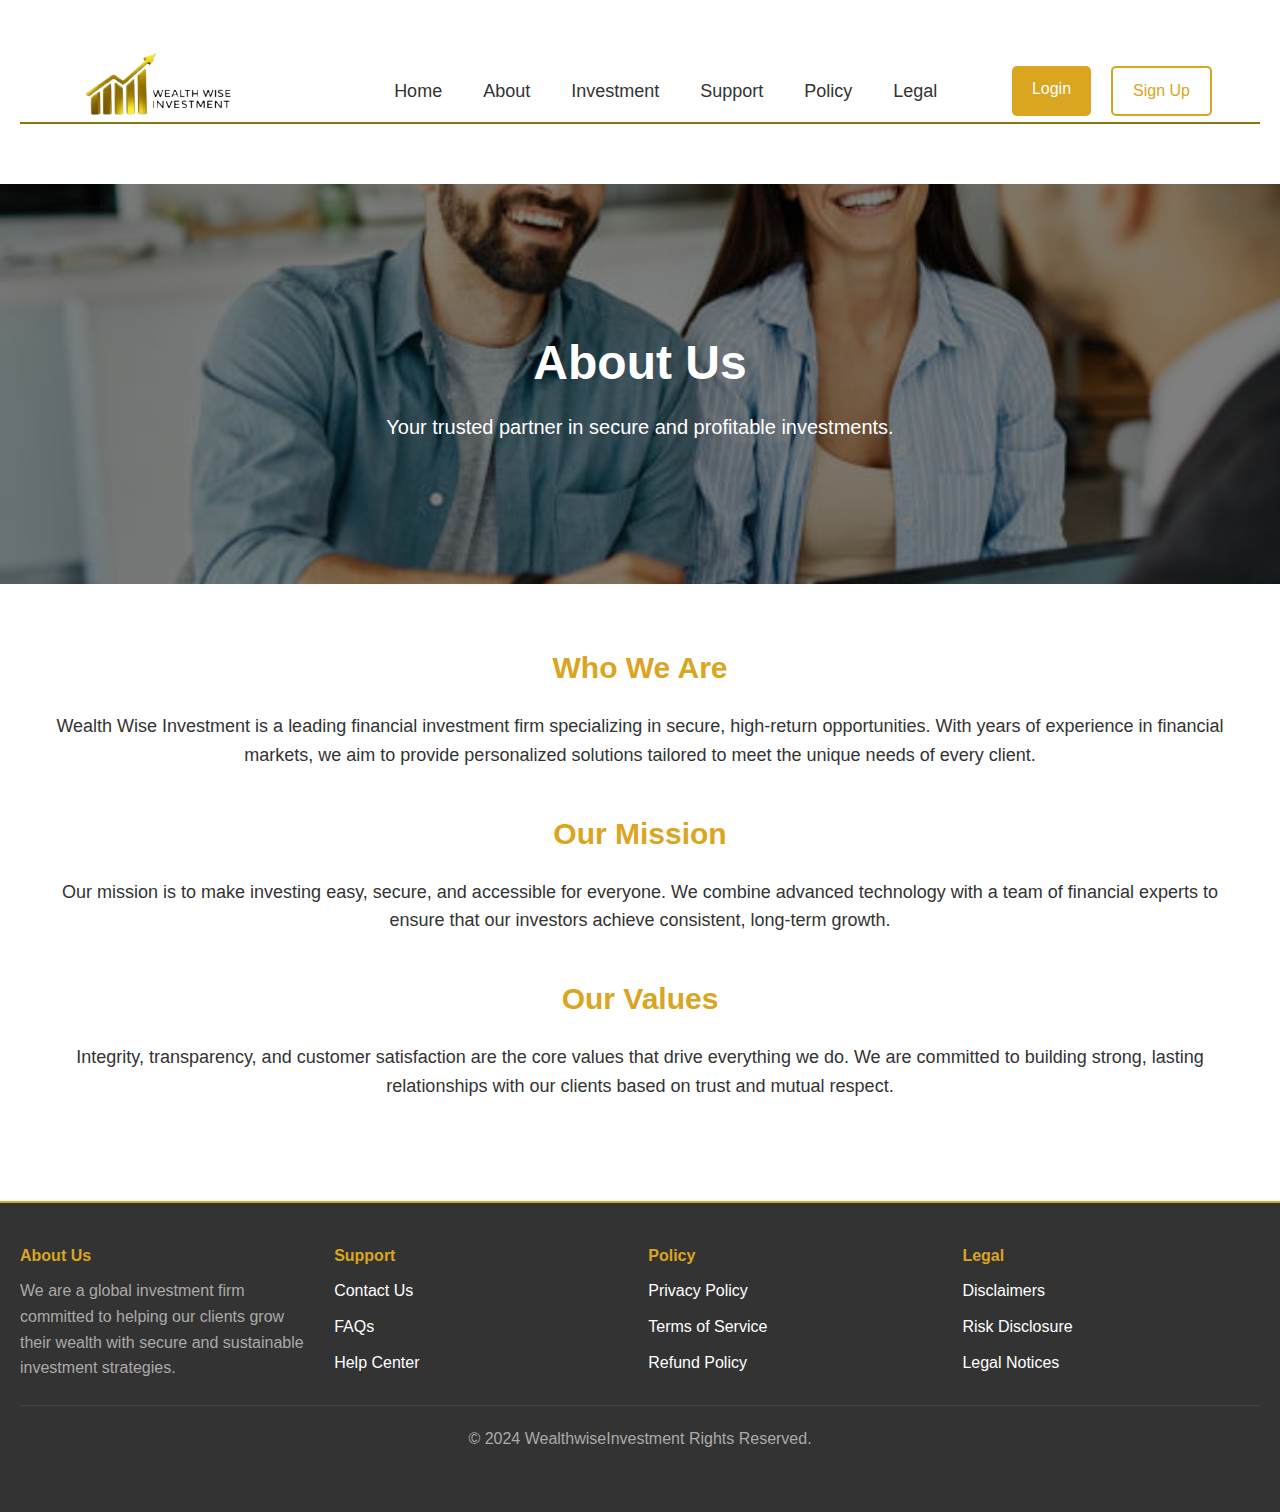
<file: about.html>
<!DOCTYPE html>
<html lang="en">
<head>
  <meta charset="UTF-8">
  <meta name="viewport" content="width=device-width, initial-scale=1.0">
  <title>About Us - Wealth Wise  Investment</title>
  <link rel="stylesheet" href="styles.css">
  <link rel="icon" href="logo.png" type="image/png">
  <script defer src="scripts.js"></script>
</head>
<body>
 <header>
        <nav class="navbar">
          <img src="logo.png" class="logori" >
        
          <div class="logo">
            
          </div>
          <ul class="nav-links" id="navLinks">
            <li><a href="index.html">Home</a></li>
            <li><a href="about.html">About</a></li>
            <li><a href="#plans">Investment</a></li>
            <li><a href="support.html">Support</a></li>
            <li><a href="policy.html">Policy</a></li>
            <li><a href="#">Legal</a></li>
          </ul>
          <div class="nav-buttons">
            <a href="#" class="login-btn">Login</a>
            <a href="#" class="signup-btn">Sign Up</a>
          </div>
          <button class="nav-toggle" id="navToggle">☰</button>
        </nav>
  </header>
  <section id="about-top" class="about-top">
    <div class="overlay"></div>
    <div class="about-content">
      <h1>About Us</h1>
      <p>Your trusted partner in secure and profitable investments.</p>
    </div>
  </section>

 
  <section id="about-info" class="about-info">
    <div class="info-container">
      <h2>Who We Are</h2>
      <p>Wealth Wise Investment is a leading financial investment firm specializing in secure, high-return opportunities. With years of experience in financial markets, we aim to provide personalized solutions tailored to meet the unique needs of every client.</p>
      
      <h2>Our Mission</h2>
      <p>Our mission is to make investing easy, secure, and accessible for everyone. We combine advanced technology with a team of financial experts to ensure that our investors achieve consistent, long-term growth.</p>
      
      <h2>Our Values</h2>
      <p>Integrity, transparency, and customer satisfaction are the core values that drive everything we do. We are committed to building strong, lasting relationships with our clients based on trust and mutual respect.</p>
    </div>
  </section>

 
  <footer>
    <div class="footer-container">
      <div class="footer-section">
        <h4>About Us</h4>
        <span>We are a global investment firm committed to helping our clients grow their wealth with secure and sustainable investment strategies.</span>
      </div>
      <div class="footer-section">
        <h4>Support</h4>
        <ul>
          <li><a href="support.html">Contact Us</a></li>
          <li><a href="#">FAQs</a></li>
          <li><a href="#">Help Center</a></li>
        </ul>
      </div>
      <div class="footer-section">
        <h4>Policy</h4>
        <ul>
          <li><a href="policy.html">Privacy Policy</a></li>
          <li><a href="#">Terms of Service</a></li>
          <li><a href="#">Refund Policy</a></li>
        </ul>
      </div>
      <div class="footer-section">
        <h4>Legal</h4>
        <ul>
          <li><a href="#">Disclaimers</a></li>
          <li><a href="#">Risk Disclosure</a></li>
          <li><a href="#">Legal Notices</a></li>
        </ul>
      </div>
    </div>
    <div class="footer-bottom">
      <p>&copy; 2024 WealthwiseInvestment Rights Reserved.</p>
    </div>
  </footer>
  <div id="popup-notification" class="popup hidden">
    <p id="popup-message"></p>
  </div>
</body>
</html>
</file>
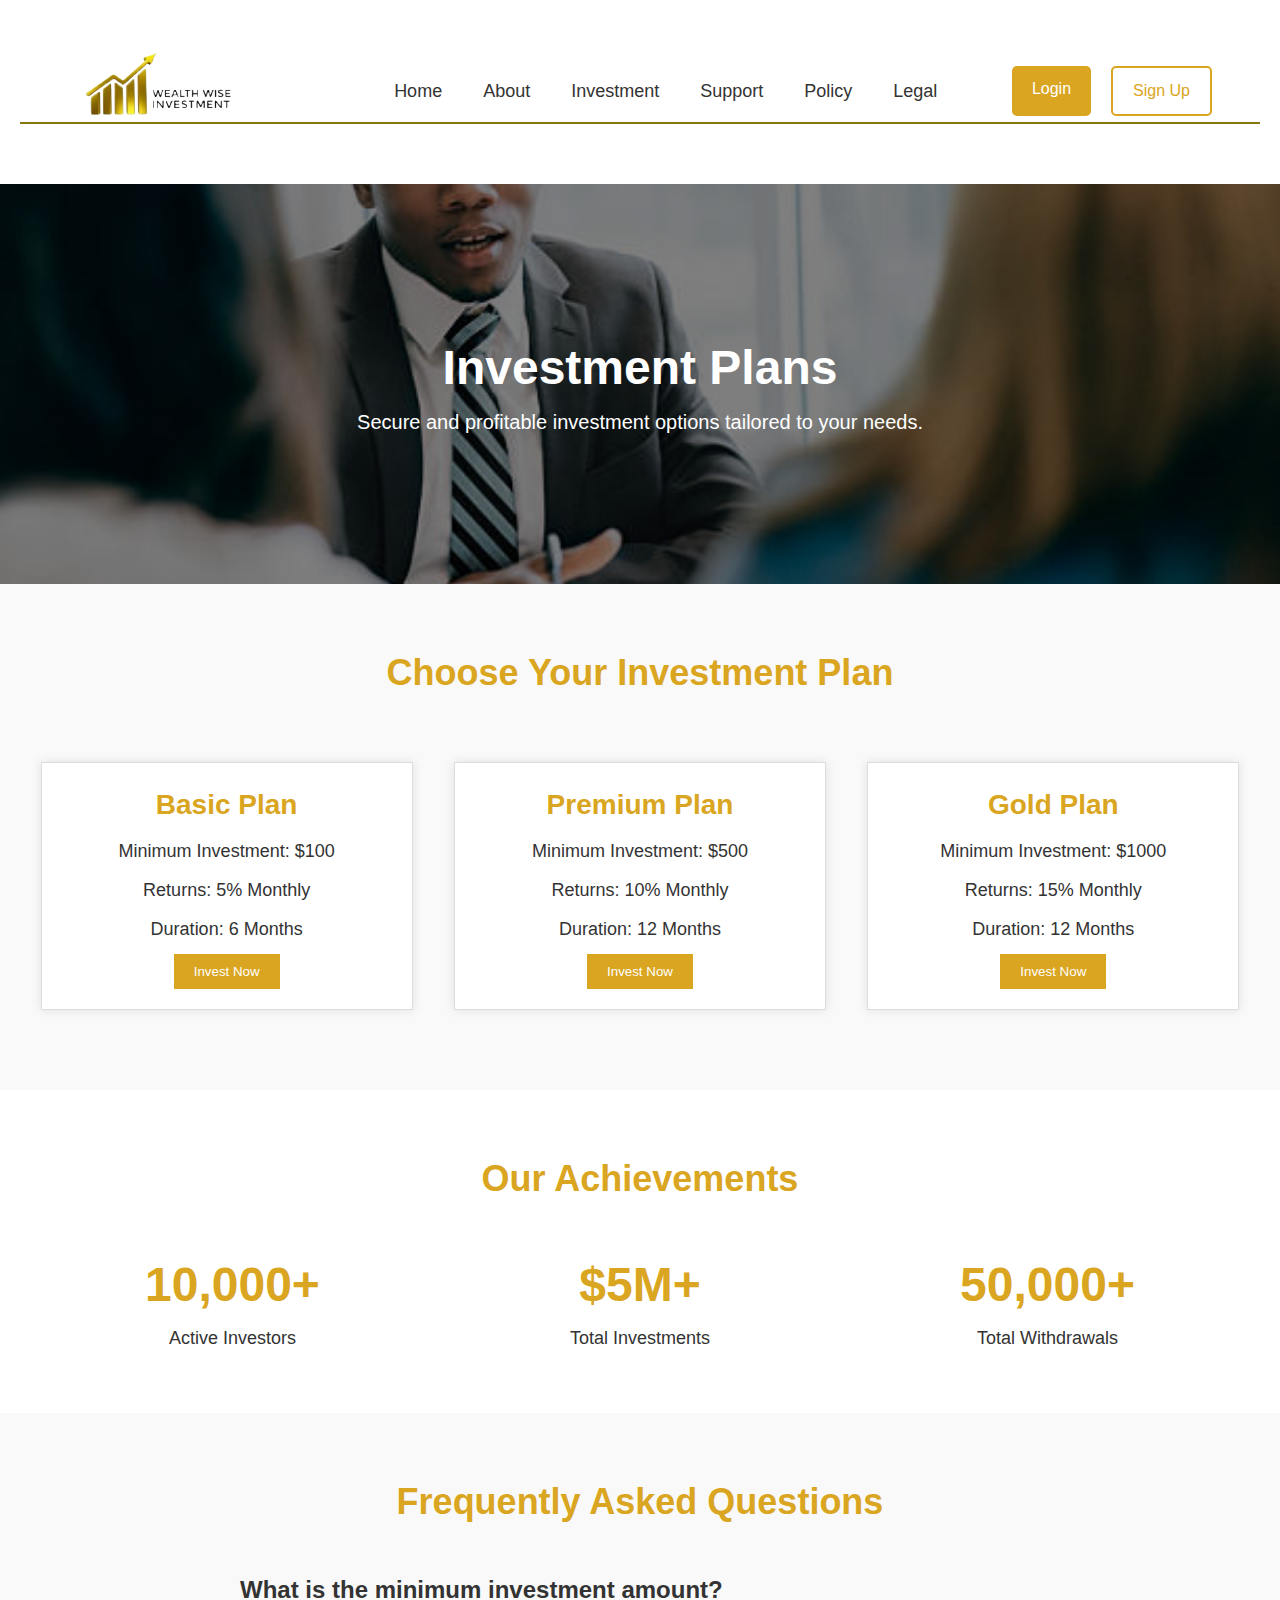
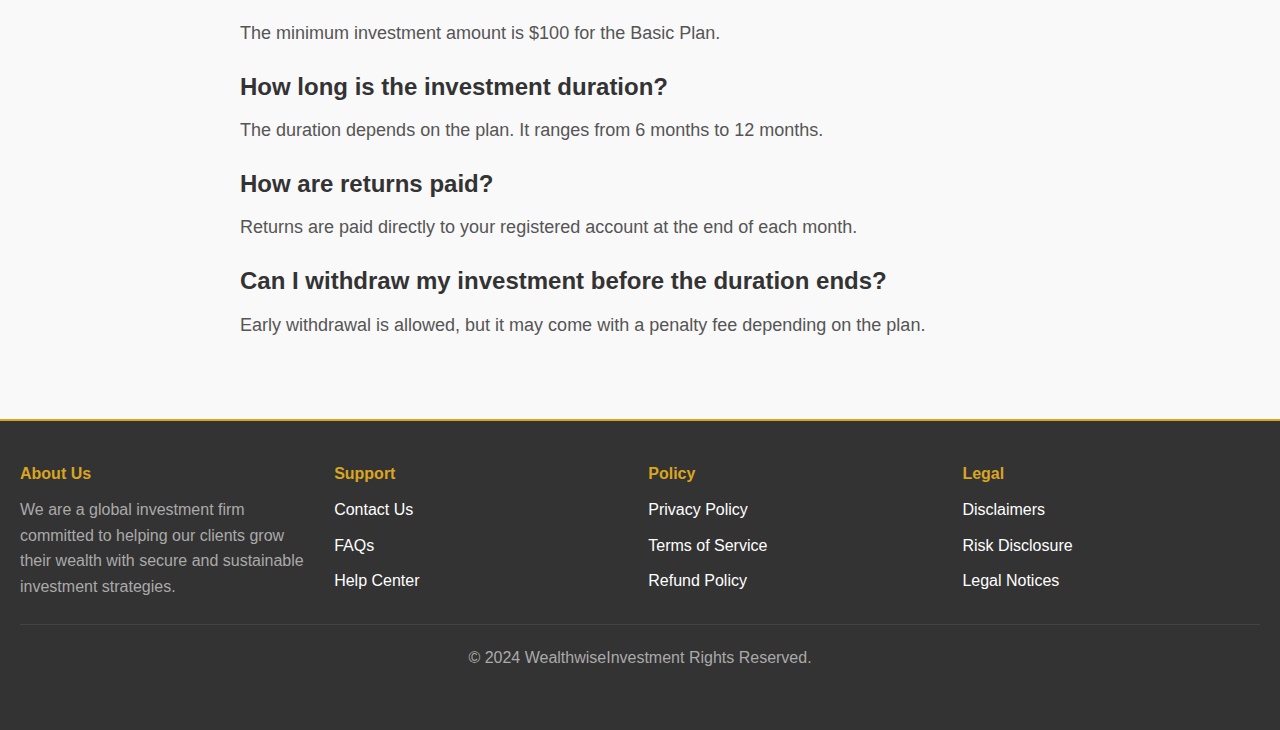
<file: investment.html>
<!DOCTYPE html>
<html lang="en">
<head>
  <meta charset="UTF-8">
  <meta name="viewport" content="width=device-width, initial-scale=1.0">
  <title>Investment Plans -Welath Wise Investment Investment</title>
  <link rel="stylesheet" href="styles.css">
  <link rel="icon" href="logo.png" type="image/png">
  <script defer src="scripts.js"></script>
</head>
<body>

    <header>
        <nav class="navbar">
          <img src="logo.png" class="logori" >
        
          <div class="logo">
            
          </div>
          <ul class="nav-links" id="navLinks">
            <li><a href="index.html">Home</a></li>
            <li><a href="about.html">About</a></li>
            <li><a href="#plans">Investment</a></li>
            <li><a href="support.html">Support</a></li>
            <li><a href="policy.html">Policy</a></li>
            <li><a href="#">Legal</a></li>
          </ul>
          <div class="nav-buttons">
            <a href="#" class="login-btn">Login</a>
            <a href="#" class="signup-btn">Sign Up</a>
          </div>
          <button class="nav-toggle" id="navToggle">☰</button>
        </nav>
      </header>

  <section id="investment-top" class="investment-top">
    <div class="overlay"></div>
    <div class="investment-content">
      <h1>Investment Plans</h1>
      <p>Secure and profitable investment options tailored to your needs.</p>
    </div>
  </section>

  <section id="investment-plans" class="investment-plans">
    <h2>Choose Your Investment Plan</h2>
    <div class="plans-container">


      <div class="plan-card">
        <h3>Basic Plan</h3>
        <p>Minimum Investment: $100</p>
        <p>Returns: 5% Monthly</p>
        <p>Duration: 6 Months</p>
        <button class="btn-invest">Invest Now</button>
      </div>

      <div class="plan-card">
        <h3>Premium Plan</h3>
        <p>Minimum Investment: $500</p>
        <p>Returns: 10% Monthly</p>
        <p>Duration: 12 Months</p>
        <button class="btn-invest">Invest Now</button>
      </div>

     
      <div class="plan-card">
        <h3>Gold Plan</h3>
        <p>Minimum Investment: $1000</p>
        <p>Returns: 15% Monthly</p>
        <p>Duration: 12 Months</p>
        <button class="btn-invest">Invest Now</button>
      </div>

    </div>
  </section>

  <section id="live-stats" class="live-stats">
    <h2>Our Achievements</h2>
    <div class="stats-container">
      <div class="stat-item">
        <h3>10,000+</h3>
        <p>Active Investors</p>
      </div>
      <div class="stat-item">
        <h3>$5M+</h3>
        <p>Total Investments</p>
      </div>
      <div class="stat-item">
        <h3>50,000+</h3>
        <p>Total Withdrawals</p>
      </div>
    </div>
  </section>

 
  <section id="faq" class="faq">
    <h2>Frequently Asked Questions</h2>
    <div class="faq-container">
      <div class="faq-item">
        <h4>What is the minimum investment amount?</h4>
        <p>The minimum investment amount is $100 for the Basic Plan.</p>
      </div>
      <div class="faq-item">
        <h4>How long is the investment duration?</h4>
        <p>The duration depends on the plan. It ranges from 6 months to 12 months.</p>
      </div>
      <div class="faq-item">
        <h4>How are returns paid?</h4>
        <p>Returns are paid directly to your registered account at the end of each month.</p>
      </div>
      <div class="faq-item">
        <h4>Can I withdraw my investment before the duration ends?</h4>
        <p>Early withdrawal is allowed, but it may come with a penalty fee depending on the plan.</p>
      </div>
    </div>
  </section>

  <footer>
    <div class="footer-container">
      <div class="footer-section">
        <h4>About Us</h4>
        <span>We are a global investment firm committed to helping our clients grow their wealth with secure and sustainable investment strategies.</span>
      </div>
      <div class="footer-section">
        <h4>Support</h4>
        <ul>
          <li><a href="support.html">Contact Us</a></li>
          <li><a href="#">FAQs</a></li>
          <li><a href="#">Help Center</a></li>
        </ul>
      </div>
      <div class="footer-section">
        <h4>Policy</h4>
        <ul>
          <li><a href="policy.html">Privacy Policy</a></li>
          <li><a href="#">Terms of Service</a></li>
          <li><a href="#">Refund Policy</a></li>
        </ul>
      </div>
      <div class="footer-section">
        <h4>Legal</h4>
        <ul>
          <li><a href="#">Disclaimers</a></li>
          <li><a href="#">Risk Disclosure</a></li>
          <li><a href="#">Legal Notices</a></li>
        </ul>
      </div>
    </div>
    <div class="footer-bottom">
      <p>&copy; 2024 WealthwiseInvestment Rights Reserved.</p>
    </div>
  </footer>
  <div id="popup-notification" class="popup hidden">
    <p id="popup-message"></p>
  </div>
</body>
</html>
</file>
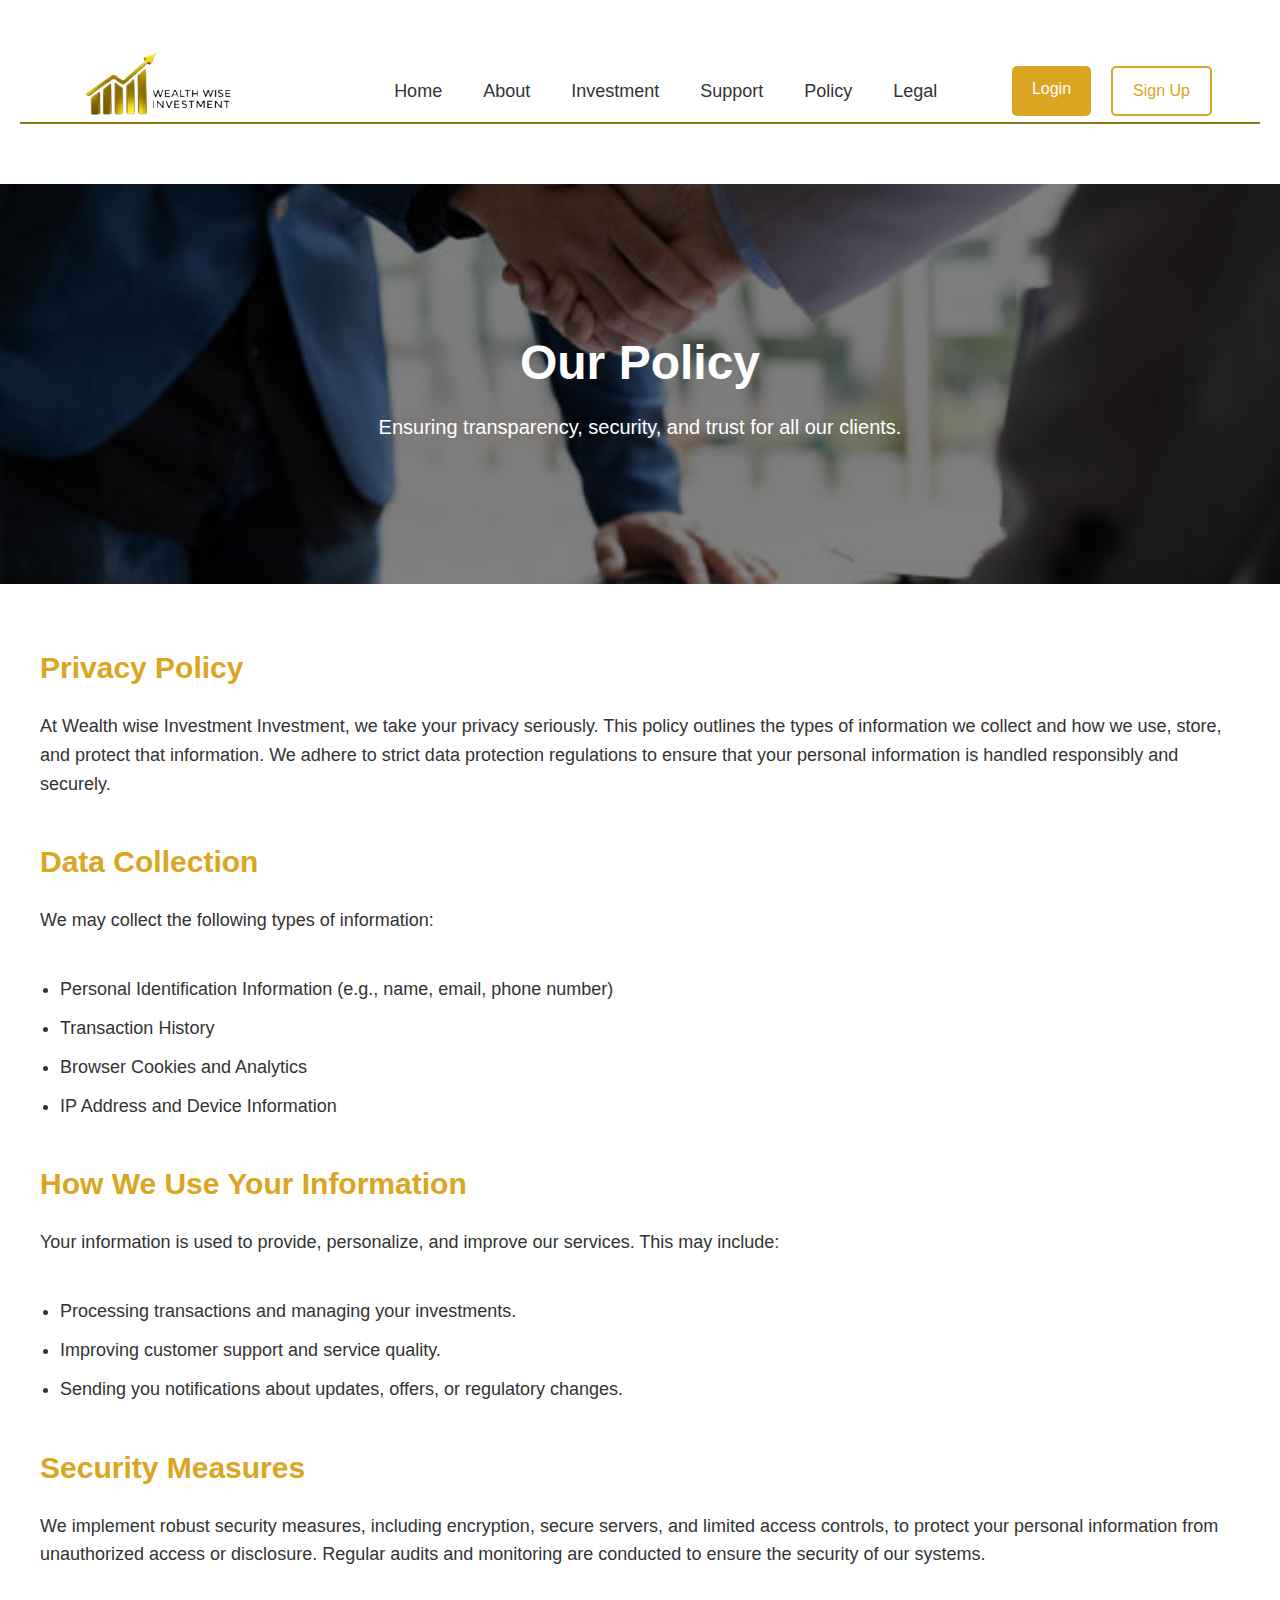
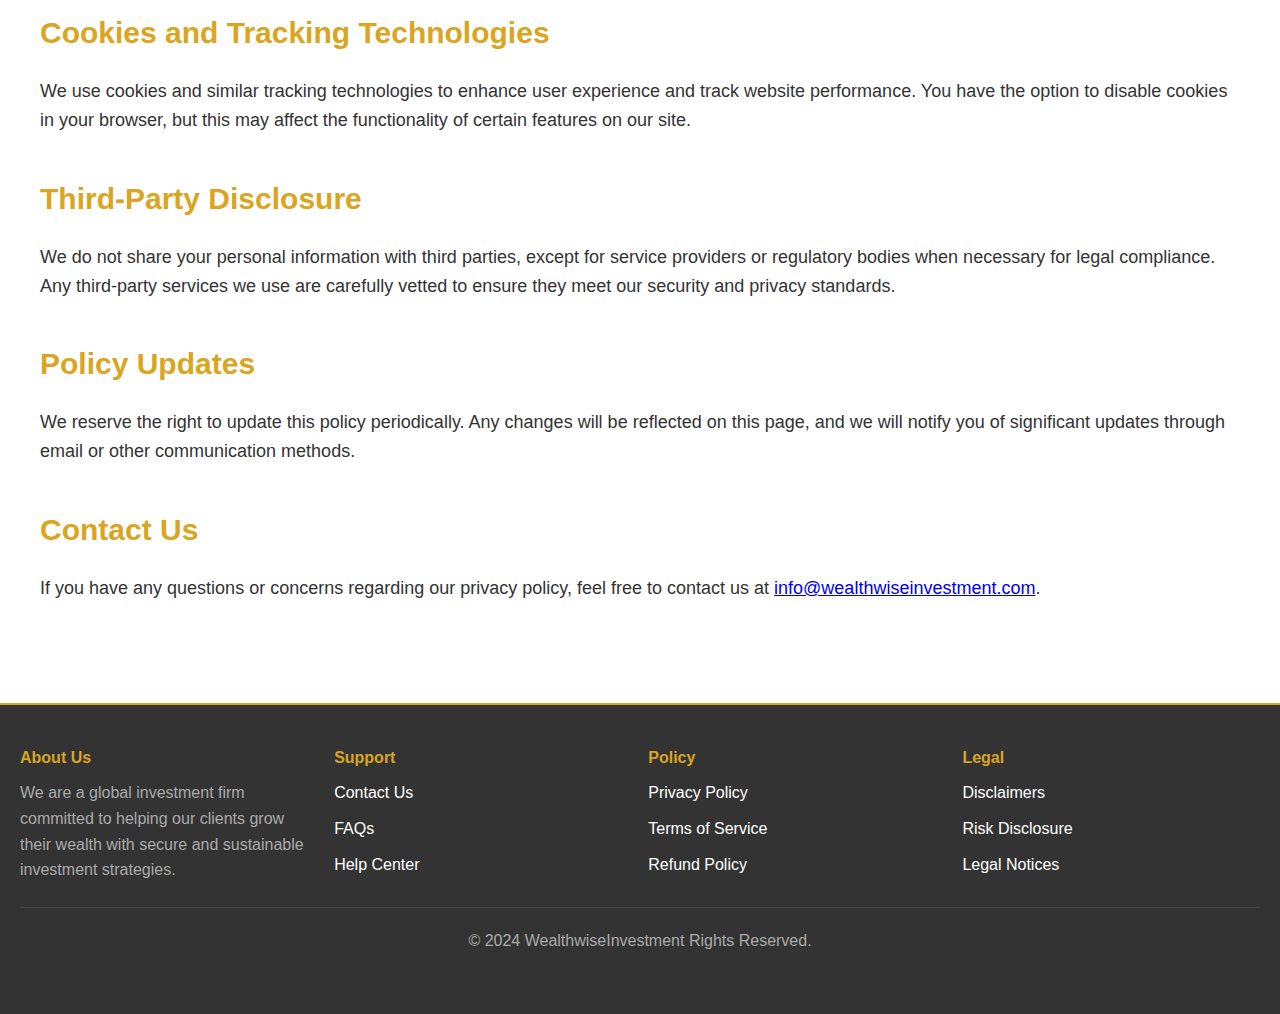
<file: policy.html>
<!DOCTYPE html>
<html lang="en">
<head>
  <meta charset="UTF-8">
  <meta name="viewport" content="width=device-width, initial-scale=1.0">
  <title>Policy - Wealth Wise Investment</title>
  <link rel="stylesheet" href="styles.css">
  <link rel="icon" href="logo.png" type="image/png">
  <script defer src="scripts.js"></script>
</head>
<body>
    <header>
        <nav class="navbar">
          <img src="logo.png" class="logori" >
        
          <div class="logo">
            
          </div>
          <ul class="nav-links" id="navLinks">
            <li><a href="index.html">Home</a></li>
            <li><a href="about.html">About</a></li>
            <li><a href="#plans">Investment</a></li>
            <li><a href="support.html">Support</a></li>
            <li><a href="policy.html">Policy</a></li>
            <li><a href="#">Legal</a></li>
          </ul>
          <div class="nav-buttons">
            <a href="#" class="login-btn">Login</a>
            <a href="#" class="signup-btn">Sign Up</a>
          </div>
          <button class="nav-toggle" id="navToggle">☰</button>
        </nav>
  </header>

  <section id="policy-top" class="policy-top">
    <div class="overlay"></div>
    <div class="policy-content">
      <h1>Our Policy</h1>
      <p>Ensuring transparency, security, and trust for all our clients.</p>
    </div>
  </section>

  <section id="policy-info" class="policy-info">
    <div class="info-container">
      <h2>Privacy Policy</h2>
      <p>At Wealth wise Investment Investment, we take your privacy seriously. This policy outlines the types of information we collect and how we use, store, and protect that information. We adhere to strict data protection regulations to ensure that your personal information is handled responsibly and securely.</p>

      <h2>Data Collection</h2>
      <p>We may collect the following types of information:</p>
      <ul>
        <li>Personal Identification Information (e.g., name, email, phone number)</li>
        <li>Transaction History</li>
        <li>Browser Cookies and Analytics</li>
        <li>IP Address and Device Information</li>
      </ul>

      <h2>How We Use Your Information</h2>
      <p>Your information is used to provide, personalize, and improve our services. This may include:</p>
      <ul>
        <li>Processing transactions and managing your investments.</li>
        <li>Improving customer support and service quality.</li>
        <li>Sending you notifications about updates, offers, or regulatory changes.</li>
      </ul>

      <h2>Security Measures</h2>
      <p>We implement robust security measures, including encryption, secure servers, and limited access controls, to protect your personal information from unauthorized access or disclosure. Regular audits and monitoring are conducted to ensure the security of our systems.</p>

      <h2>Cookies and Tracking Technologies</h2>
      <p>We use cookies and similar tracking technologies to enhance user experience and track website performance. You have the option to disable cookies in your browser, but this may affect the functionality of certain features on our site.</p>

      <h2>Third-Party Disclosure</h2>
      <p>We do not share your personal information with third parties, except for service providers or regulatory bodies when necessary for legal compliance. Any third-party services we use are carefully vetted to ensure they meet our security and privacy standards.</p>

      <h2>Policy Updates</h2>
      <p>We reserve the right to update this policy periodically. Any changes will be reflected on this page, and we will notify you of significant updates through email or other communication methods.</p>

      <h2>Contact Us</h2>
      <p>If you have any questions or concerns regarding our privacy policy, feel free to contact us at <a href="mailto:info@wealthwiseinvestment.com">info@wealthwiseinvestment.com</a>.</p>
    </div>
  </section>

  <footer>
    <div class="footer-container">
      <div class="footer-section">
        <h4>About Us</h4>
        <span>We are a global investment firm committed to helping our clients grow their wealth with secure and sustainable investment strategies.</span>
      </div>
      <div class="footer-section">
        <h4>Support</h4>
        <ul>
          <li><a href="support.html">Contact Us</a></li>
          <li><a href="#">FAQs</a></li>
          <li><a href="#">Help Center</a></li>
        </ul>
      </div>
      <div class="footer-section">
        <h4>Policy</h4>
        <ul>
          <li><a href="policy.html">Privacy Policy</a></li>
          <li><a href="#">Terms of Service</a></li>
          <li><a href="#">Refund Policy</a></li>
        </ul>
      </div>
      <div class="footer-section">
        <h4>Legal</h4>
        <ul>
          <li><a href="#">Disclaimers</a></li>
          <li><a href="#">Risk Disclosure</a></li>
          <li><a href="#">Legal Notices</a></li>
        </ul>
      </div>
    </div>
    <div class="footer-bottom">
      <p>&copy; 2024 WealthwiseInvestment Rights Reserved.</p>
    </div>
  </footer>
  <div id="popup-notification" class="popup hidden">
    <p id="popup-message"></p>
  </div>
</body>
</html>
</file>
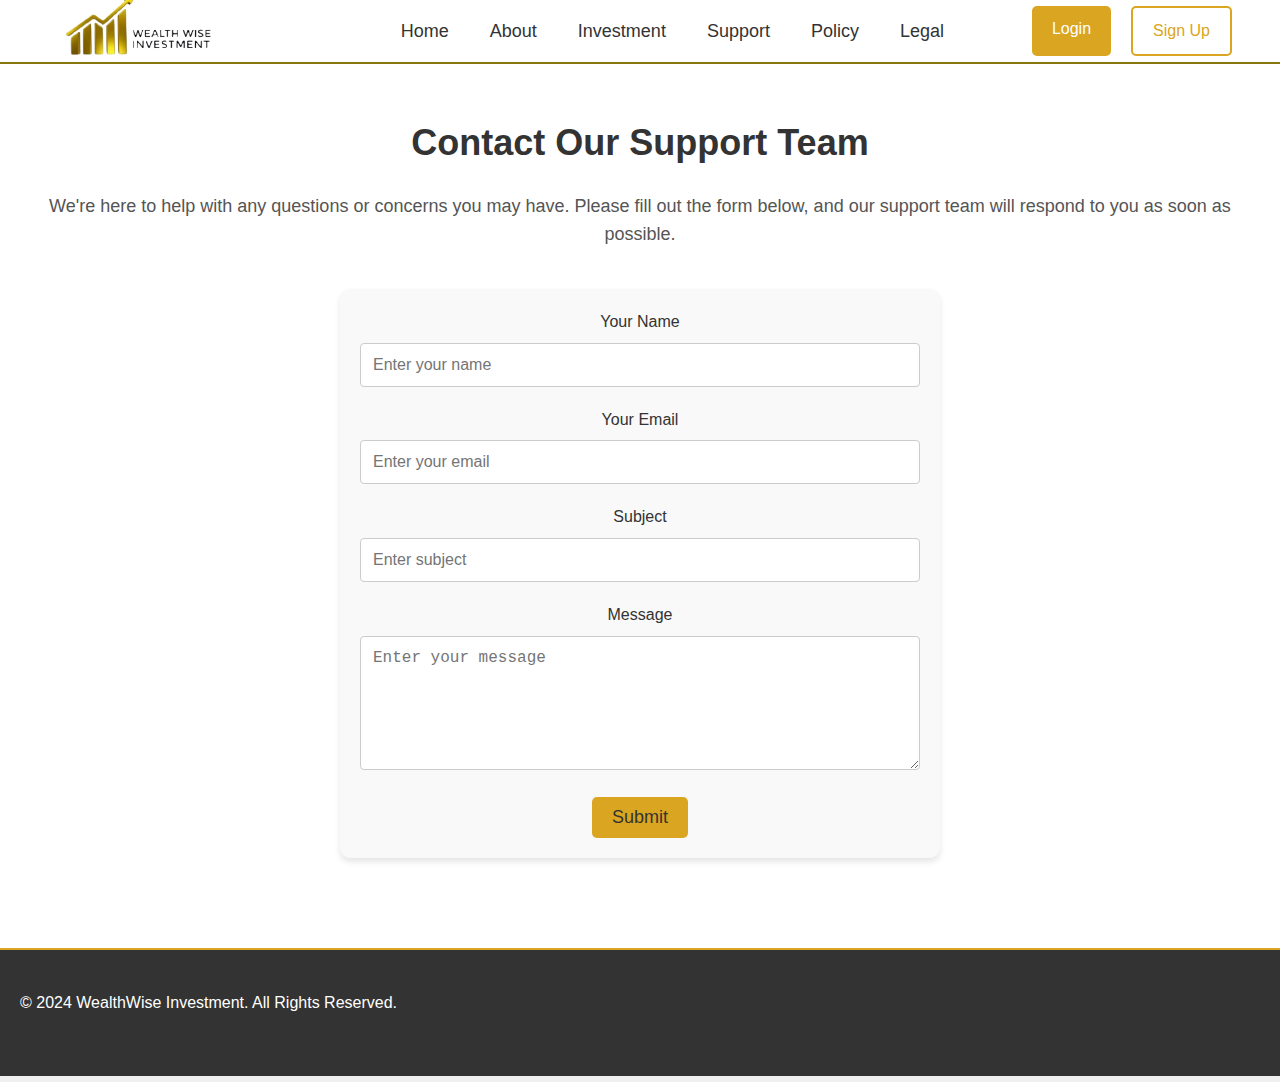
<file: support.html>
<!DOCTYPE html>
<html lang="en">
<head>
  <meta charset="UTF-8">
  <meta name="viewport" content="width=device-width, initial-scale=1.0">
  <title>Support - WealthWise Investment</title>
  <link rel="stylesheet" href="styles.css">
  <link rel="icon" href="logo.png" type="image/png">
  <script src="https://cdn.emailjs.com/dist/email.min.js"></script>
  <script defer src="scripts.js"></script>
  <script>
    (function() {
      emailjs.init("YOUR_PUBLIC_KEY");  
    })();
    document.getElementById('navToggle').addEventListener('click', function() { const navLinks = document.getElementById('navLinks'); navLinks.classList.toggle('show'); });
  </script>
</head>
<body>
        <nav class="navbar">
          <img src="logo.png" class="logori" >
        
          <div class="logo">
            
          </div>
          <ul class="nav-links" id="navLinks">
            <li><a href="index.html">Home</a></li>
            <li><a href="about.html">About</a></li>
            <li><a href="investment.html">Investment</a></li>
            <li><a href="support.html">Support</a></li>
            <li><a href="policy.html">Policy</a></li>
            <li><a href="#">Legal</a></li>
          </ul>
          <div class="nav-buttons">
            <a href="#" class="login-btn">Login</a>
            <a href="#" class="signup-btn">Sign Up</a>
          </div>
          <button class="nav-toggle" id="navToggle">☰</button>
        </nav>

  <section id="support-page" class="support-page">
    <div class="support-header">
      <h1>Contact Our Support Team</h1>
      <p>We're here to help with any questions or concerns you may have. Please fill out the form below, and our support team will respond to you as soon as possible.</p>
    </div>

    <div class="support-form-container">
      <form id="support-form">
        <div class="form-group">
          <label for="name">Your Name</label>
          <input type="text" id="name" name="name" placeholder="Enter your name" required>
        </div>

        <div class="form-group">
          <label for="email">Your Email</label>
          <input type="email" id="email" name="email" placeholder="Enter your email" required>
        </div>

        <div class="form-group">
          <label for="subject">Subject</label>
          <input type="text" id="subject" name="subject" placeholder="Enter subject" required>
        </div>

        <div class="form-group">
          <label for="message">Message</label>
          <textarea id="message" name="message" rows="6" placeholder="Enter your message" required></textarea>
        </div>

        <button type="submit" class="btn-submit">Submit</button>
      </form>

      <div id="form-status"></div>
    </div>
  </section>

  <footer class="dark-footer">
    <div class="footer-container">
      <p>&copy; 2024 WealthWise Investment. All Rights Reserved.</p>
    </div>
  </footer>
  <div id="popup-notification" class="popup hidden">
    <p id="popup-message"></p>
  </div>
  
  <script>
    document.getElementById('support-form').addEventListener('submit', function(event) {
      event.preventDefault(); 

      const formStatus = document.getElementById('form-status');
   
      const name = document.getElementById('name').value;
      const email = document.getElementById('email').value;
      const subject = document.getElementById('subject').value;
      const message = document.getElementById('message').value;

     
      emailjs.send("YOUR_SERVICE_ID", "YOUR_TEMPLATE_ID", {
        name: name,
        email: email,
        subject: subject,
        message: message,
      })
      .then(function(response) {
        formStatus.innerHTML = "<p class='success-message'>Your message has been sent successfully. We will get back to you soon! much love from wealthwise</p>";
        document.getElementById('support-form').reset(); 
      }, function(error) {
        formStatus.innerHTML = "<p class='error-message'>There was an error sending your message. Please try again later.</p>";
      });
    });
  </script>

</body>
</html>
</file>
<file: styles.css>
* {
  margin: 0;
  padding: 0;
  box-sizing: border-box;
  body {
    font-family: 'Verdana', sans-serif;
  }  
}
@media (max-width: 480px) {
  .feature img, .plan img {
    width: 100px; 
    height: auto;
  }
}

body {
  background-color: white;
  color: #333;
  line-height: 1.6;
}

header {
  background-color: white;
  color: rgb(180, 163, 67);
  text-align: center;
  padding: 60px 20px;
}
#crypto-prices {
  padding: 20px;
  background-color: #f8f9fa;
  border: 1px solid #daa520;
  border-radius: 8px;
  margin: 40px 0;
}

#crypto-prices h2 {
  color: #daa520;
  margin-bottom: 20px;
}

#prices-list {
  list-style-type: none;
  padding: 0;
}

#prices-list li {
  font-size: 18px;
  margin-bottom: 10px;
  color: #333;
}


.navbar {
  display:flex;
  justify-content:space-between;
  align-items: center;
  padding: 20px 30px;
  background-color: white;
  border-bottom: 2px solid rgb(136, 118, 15);
  padding-top: 10px;
 height: 4rem;
 margin-top: 0px;
 text-align: center;
 
 
}
.logoria{
  width: 100%;
  height: auto;

}

.navbar .logo {
  display: flex;
  align-items: center;
  margin-top: 0px;
}
.navbar .logo img {
  margin-right: 10px;
  width: 40px;
  align-items: center;
}

.logori{
  height: 7rem;
  width: 12rem;
}
.navbar ul {
  list-style: none;
  display: flex;
  text-align: center;

}

.navbar ul li {
  margin-left: 25px;
  align-items: center;
}

.navbar ul li a {
  text-decoration: none;
  color: #333;
  font-size: 18px;
  transition: color 0.2s;
 align-items:center;
 text-align: center;
}

.navbar ul li a:hover {
  color: #daa520;
}

.nav-buttons {
  display: flex;
}

.login-btn, .signup-btn {
  margin-left: 20px;
  padding: 10px 20px;
  background-color: #daa520;
  color: white;
  text-decoration: none;
  border-radius: 5px;
  font-size: 16px;
  transition: background 0.4s;
}

.signup-btn {
  background-color: white;
  color: #daa520;
  border: 2px solid #daa520;
}

.login-btn:hover, .signup-btn:hover {
  background-color: #e1b12c;
  color: white;
}


.nav-toggle {
  display: none;
  font-size: 30px;
  background: none;
  border: none;
  cursor: pointer;
  color: gold;
}

.nav-toggle.active + .nav-links {
  display: flex;
}

.navbar ul {
  display: flex;
}

.navbar ul li {
  list-style-type: none;
}

@media (max-width: 480px) {
  .navbar ul {
    display: flex;
    flex-direction: column;
    width: 100%;
  }

  .footer-section, .feature, .stat, .plan {
    width: 100%;
    padding: 15px;
    margin: 10px auto;
  }

  .popup {
    width: 100%;
    font-size: 14px;
    padding: 10px;
  }

  .hero-section h1 {
    font-size: 24px;
  }

  .cta-btn {
    font-size: 14px;
    padding: 10px 15px;
  }
}

.nav-links {
  display: flex;
  gap: 1rem;
}

.navbar ul {
  display: flex;
}


.hero-section {
  padding: 100px 20px;
  background-color: #f0f0f0;
  text-align: center;
  color: #333;
}

.hero-section h1 {
  font-size: 38px; 
  color: #daa520;
  margin-bottom: 20px;
}

.investment-notes h2 {
 text-align: center;
 color: #daa520;
}
.investment-notes li {
  text-align: center;
  
 }
 .investment-notes p {
  text-align: center;
  
 }
/* Responsive Design */

/* Large screens (desktops and larger tablets) */
@media (min-width: 1024px) {
  .navbar {
    padding: 1.5rem 3rem;
  }

  .support-header h1 {
    font-size: 3rem;
  }

  .support-header p {
    font-size: 1.5rem;
  }
}

/* Medium screens (tablets) */
@media (max-width: 1024px) {
  .navbar {
    flex-direction: column;
    align-items: flex-start;
  }

  .nav-buttons {
    display: none;
  }

  .nav-toggle {
    display: block;
  }

  .nav-links {
    display: none;
    flex-direction: column;
    width: 100%;
  }

  .nav-links li {
    margin-left: 0;
    margin-top: 10px;
  }

  .nav-links.show {
    display: flex;
  }

  .support-header h1 {
    font-size: 2rem;
  }

  .support-header p {
    font-size: 1.2rem;
  }
}

/* Small screens (mobile) */
@media (max-width: 768px) {
  .support-form-container {
    padding: 0 1rem;
  }

  .support-header h1 {
    font-size: 1.8rem;
  }

  .support-header p {
    font-size: 1rem;
  }

  .form-group input,
  .form-group textarea {
    padding: 10px;
  }

  .btn-submit {
    padding: 10px 15px;
    font-size: 1rem;
  }

  .footer-container {
    font-size: 0.9rem;
  }
}
.hero-section p {
  font-size: 18px;
  margin-bottom: 30px;
}

.cta-btn {
  padding: 15px 30px;
  background-color: #daa520;
  color: white;
  text-decoration: none;
  font-size: 18px;
  border-radius: 5px;
}

.cta-btn:hover {
  background-color: #e1b12c;
}

.features {
  display: flex;
  justify-content: space-around;
  padding: 60px 20px;
  background-color: #fff;
}

.feature {
  text-align: center;
  width: 30%;
  background-color: white;
  padding: 20px;
  border: 2px solid #daa520;
  border-radius: 8px;
}

.feature h2 {
  color: #daa520;
  margin-bottom: 20px;
}

.feature img {
  width: 100%;
  height: auto;
  margin-bottom: 20px;
}


.plans {
  padding: 60px 20px;
  background-color: #f8f8f8;
  text-align: center;
}

.plans h2 {
  color: #daa520;
  margin-bottom: 20px;
}

.plan {
  background-color: white;
  border: 2px solid #daa520;
  padding: 20px;
  margin: 20px 0;
  border-radius: 8px;
  display: inline-block;
  width: 30%;
}

.plan img {
  width: 100%;
  height: auto;
  margin-bottom: 10px;
}

.plan h3 {
  color: #daa520;
  margin-bottom: 10px;
}


.faq {
  padding: 60px 20px;
  background-color: white;
  text-align: center;
}

.faq h2 {
  color: #daa520;
  margin-bottom: 20px;
}

.faq-item {
  margin-bottom: 20px;
}

.faq-item h4 {
  color: #daa520;
  margin-bottom: 10px;
}


.stats {
  padding: 60px 20px;
  background-color: #f8f8f8;
  text-align: center;
}

.stats h2 {
  color: #daa520;
  margin-bottom: 30px;
}

.stats-container {
  display: flex;
  justify-content: space-around;
}

.stat {
  background-color: white;
  padding: 20px;
  border: 2px solid #daa520;
  width: 30%;
  border-radius: 8px;
}

.stat h3 {
  color: #daa520;
  font-size: 36px;
  margin-bottom: 10px;
}

.stat p {
  font-size: 18px;
  color: #333;
}


.risk-disclaimer {
  padding: 60px 20px;
  background-color: white;
  text-align: center;
  margin-top: 20px;
}

.risk-disclaimer h2 {
  color: #daa520;
  font-size: 16px;
  line-height: 1.8;
}


footer {
  background-color: #333;
  padding: 40px 20px;
  border-top: 2px solid #daa520;
}

.footer-container {
  display: flex;
  justify-content: space-between;
  margin-bottom: 20px;
}

.footer-section {
  width: 24%;
}

.footer-section h4 {
  color: #daa520;
  margin-bottom: 10px;
}

.footer-section ul {
  list-style: none;
}

.footer-section ul li {
  margin-bottom: 10px;
}

.footer-section ul li a  {
  text-decoration: none;
  color: white;
  transition: color 0.3s;
}
span{
  color: #aaa;
}
.footer-section ul li a:hover {
  color: #daa520;
}

.footer-bottom {
  text-align: center;
  color: white;
  margin-top: 20px;
}


@media (max-width: 768px) {

  .nav-toggle {
    display: block;
  }

  .nav-links {
    flex-direction: column;
    display: none;
    width: 100%;
    text-align: center;
  }

  .navbar ul {
    display: none;
    flex-direction: column;
    text-align: center;
  }

  .navbar ul li {
    margin: 10px 0;
  }

  .hero-section h1 {
    font-size: 30px;
  }

  .hero-section p {
    font-size: 16px;
  }

  .features, .stats-container {
    flex-direction: column;
  }

  .feature, .plan, .stat {
    width: 90%;
    margin: 10px auto;
  }

  .footer-container {
    flex-direction: column;
    align-items: center;
  }

  .footer-section {
    width: 100%;
    margin-bottom: 20px;
  }
}


@media (max-width: 480px) {
  .hero-section h1 {
    font-size: 24px;
  }

  .hero-section p {
    font-size: 14px;
  }

  .cta-btn {
    font-size: 16px;
    padding: 12px 20px;
  }

  .feature h2 {
    font-size: 18px;
  }

  .plan h3 {
    font-size: 18px;
  }
}
#crypto-chart {
  width: 100%;
  max-width: 800px;
  margin: 40px auto;
  padding: 20px;
  background-color: #f8f9fa;
  border: 1px solid #daa520;
  border-radius: 8px;
}

#crypto-chart h2 {
  text-align: center;
  color: #daa520;
}

body {
  font-family: 'Verdana', sans-serif;
  background-color: #f0f0f0;
  color: #333;
  margin: 0;
}


.about-top {
  position: relative;
  background: url('professional-image.jpg') no-repeat center center/cover;
  height: 400px;
  display: flex;
  justify-content: center;
  align-items: center;
  color: white;
  text-align: center;
}

.about-top .overlay {
  position: absolute;
  top: 0;
  left: 0;
  width: 100%;
  height: 100%;
  background: rgba(0, 0, 0, 0.5);
}

.about-top .about-content {
  position: relative;
  z-index: 1;
}

.about-top h1 {
  font-size: 48px;
  margin-bottom: 10px;
}

.about-top p {
  font-size: 20px;
}


.about-info {
  padding: 60px 20px;
  background-color: #fff;
  color: #333;
}

.about-info .info-container {
  max-width: 1200px;
  margin: 0 auto;
  text-align: center;
}

.about-info h2 {
  color: #daa520;
  margin-bottom: 20px;
  font-size: 30px;
}

.about-info p {
  font-size: 18px;
  margin-bottom: 40px;
  line-height: 1.6;
}

/*footer*/
.dark-footer {
  background-color: #333;
  color: white;
  padding: 40px 20px;
}

.dark-footer h4 {
  color: #daa520;
  margin-bottom: 15px;
}

.dark-footer ul {
  list-style: none;
  padding: 0;
}

.dark-footer ul li {
  margin-bottom: 10px;
}

.dark-footer ul li a {
  color: white;
  text-decoration: none;
}

.dark-footer ul li a:hover {
  text-decoration: underline;
}

.footer-bottom {
  text-align: center;
  padding-top: 20px;
  border-top: 1px solid #444;
  margin-top: 20px;
}

.footer-bottom p {
  color: #aaa;
}

@media (max-width: 768px) {
  .about-top h1 {
    font-size: 36px;
  }

  .about-info h2 {
    font-size: 26px;
  }
}

.policy-top {
  position: relative;
  background: url('professional-background.jpg') no-repeat center center/cover;
  height: 400px;
  display: flex;
  justify-content: center;
  align-items: center;
  color: white;
  text-align: center;
}

.policy-top .overlay {
  position: absolute;
  top: 0;
  left: 0;
  width: 100%;
  height: 100%;
  background: rgba(0, 0, 0, 0.5);
}

.policy-top .policy-content {
  position: relative;
  z-index: 1;
}

.policy-top h1 {
  font-size: 48px;
  margin-bottom: 10px;
}

.policy-top p {
  font-size: 20px;
}

.policy-info {
  padding: 60px 20px;
  background-color: #fff;
  color: #333;
}

.policy-info .info-container {
  max-width: 1200px;
  margin: 0 auto;
  text-align: left;
}

.policy-info h2 {
  color: #daa520;
  margin-bottom: 20px;
  font-size: 30px;
}

.policy-info p, .policy-info ul {
  font-size: 18px;
  margin-bottom: 40px;
  line-height: 1.6;
}

.policy-info ul {
  padding-left: 20px;
}

.policy-info ul li {
  margin-bottom: 10px;
  list-style: disc;
}


.dark-footer {
  background-color: #333;
  color: white;
  padding: 40px 20px;
}

.dark-footer h4 {
  color: #daa520;
  margin-bottom: 15px;
}

.dark-footer ul {
  list-style: none;
  padding: 0;
}

.dark-footer ul li {
  margin-bottom: 10px;
}

.dark-footer ul li a {
  color: white;
  text-decoration: none;
}

.dark-footer ul li a:hover {
  text-decoration: underline;
}

.footer-bottom {
  text-align: center;
  padding-top: 20px;
  border-top: 1px solid #444;
  margin-top: 20px;
}

.footer-bottom p {
  color: #aaa;
}


@media (max-width: 768px) {
  .policy-top h1 {
    font-size: 36px;
  }

  .policy-info h2 {
    font-size: 26px;
  }
}


.investment-top {
  position: relative;
  background: url('investment-background.jpg') no-repeat center center/cover;
  height: 400px;
  display: flex;
  justify-content: center;
  align-items: center;
  color: white;
  text-align: center;
}

.investment-top .overlay {
  position: absolute;
  top: 0;
  left: 0;
  width: 100%;
  height: 100%;
  background: rgba(0, 0, 0, 0.5);
}

.investment-top .investment-content {
  position: relative;
  z-index: 1;
}

.investment-top h1 {
  font-size: 48px;
}

.investment-top p {
  font-size: 20px;
}


.investment-plans {
  padding: 60px 20px;
  background-color: #f9f9f9;
  text-align: center;
}

.investment-plans h2 {
  color: #daa520;
  margin-bottom: 40px;
  font-size: 36px;
}

.plans-container {
  display: flex;
  justify-content: space-around;
  flex-wrap: wrap;
}

.plan-card {
  background: white;
  border: 1px solid #ddd;
  padding: 20px;
  margin: 20px;
  width: 30%;
  box-shadow: 0 0 10px rgba(0, 0, 0, 0.1);
}

.plan-card h3 {
  color: #daa520;
  margin-bottom: 10px;
  font-size: 28px;
}

.plan-card p {
  font-size: 18px;
  margin-bottom: 10px;
}

.btn-invest {
  background-color: #daa520;
  color: white;
  padding: 10px 20px;
  border: none;
  cursor: pointer;
  transition: background 0.3s ease;
}

.btn-invest:hover {
  background-color: #e6b800;
}


.live-stats {
  padding: 60px 20px;
  background-color: #fff;
  text-align: center;
}

.live-stats h2 {
  color: #daa520;
  margin-bottom: 40px;
  font-size: 36px;
}

.stats-container {
  display: flex;
  justify-content: space-around;
}

.stat-item h3 {
  font-size: 48px;
  color: #daa520;
}

.stat-item p {
  font-size: 18px;
  color: #333;
}


.faq {
  padding: 60px 20px;
  background-color: #f9f9f9;
  text-align: center;
}

.faq h2 {
  color: #daa520;
  margin-bottom: 40px;
  font-size: 36px;
}

.faq-container {
  max-width: 800px;
  margin: 0 auto;
  text-align: left;
}

.faq-item h4 {
  font-size: 24px;
  color: #333;
}

.faq-item p {
  font-size: 18px;
  color: #555;
  margin-bottom: 20px;
}


.dark-footer {
  background-color: #333;
  color: white;
  padding: 40px 20px;
}

.dark-footer a {
  color: #daa520;
  text-decoration: none;
}

.footer-bottom {
  text-align: center;
  padding: 20px;
  border-top: 1px solid #444;
}

/*support page*/
.support-page {
  padding: 50px 20px;
  background-color: #fff;
  text-align: center;
}

.support-header h1 {
  font-size: 36px;
  margin-bottom: 20px;
  color: #333;
}

.support-header p {
  font-size: 18px;
  color: #555;
}

.support-form-container {
  max-width: 600px;
  margin: 40px auto;
  background-color: #f9f9f9;
  padding: 20px;
  border-radius: 10px;
  box-shadow: 0px 4px 6px rgba(0, 0, 0, 0.1);
}

.form-group {
  margin-bottom: 20px;
}

.form-group label {
  font-size: 16px;
  color: #333;
  display: block;
  margin-bottom: 8px;
}

.form-group input, .form-group textarea {
  width: 100%;
  padding: 12px;
  font-size: 16px;
  border: 1px solid #ccc;
  border-radius: 4px;
}

.form-group textarea {
  resize: vertical;
}

.btn-submit {
  background-color: #daa520;
  color: #333;
  font-size: 18px;
  padding: 10px 20px;
  border: none;
  border-radius: 5px;
  cursor: pointer;
  transition: background-color 0.3s;
}

.btn-submit:hover {
  background-color: #e6c300;
}

.success-message {
  color: green;
  margin-top: 20px;
  font-size: 18px;
}

.error-message {
  color: red;
  margin-top: 20px;
  font-size: 18px;
}


.dark-footer {
  background-color: #333;
  color: white;
  padding: 40px 20px;
  text-align: center;
}

.dark-footer p {
  font-size: 16px;
}

.dark-footer a {
  color: #daa520;
  text-decoration: none;
}

.dark-footer a:hover {
  text-decoration: underline;
}


@media (max-width: 768px) {
  .support-header h1 {
    font-size: 28px;
  }

  .support-header p {
    font-size: 16px;
  }

  .form-group input, .form-group textarea {
    font-size: 14px;
  }

  .btn-submit {
    font-size: 16px;
  }
}
.popup {
  position: fixed;
  bottom: 20px;
  right: 20px;
  background-color: #daa520;
  color: #333;
  padding: 15px 20px;
  border-radius: 8px;
  box-shadow: 0 4px 6px rgba(0, 0, 0, 0.1);
  font-size: 16px;
  font-family: "Verdana";
  display: flex;
  align-items: center;
  justify-content: center;
  z-index: 1000;
  opacity: 0;
  transition: opacity 0.5s ease, bottom 0.5s ease;
}

.popup.show {
  opacity: 1;
  bottom: 40px;
}

.popup.hidden {
  opacity: 0;
  bottom: 20px;
}

#popup-message {
  margin: 0;
}
</file>
